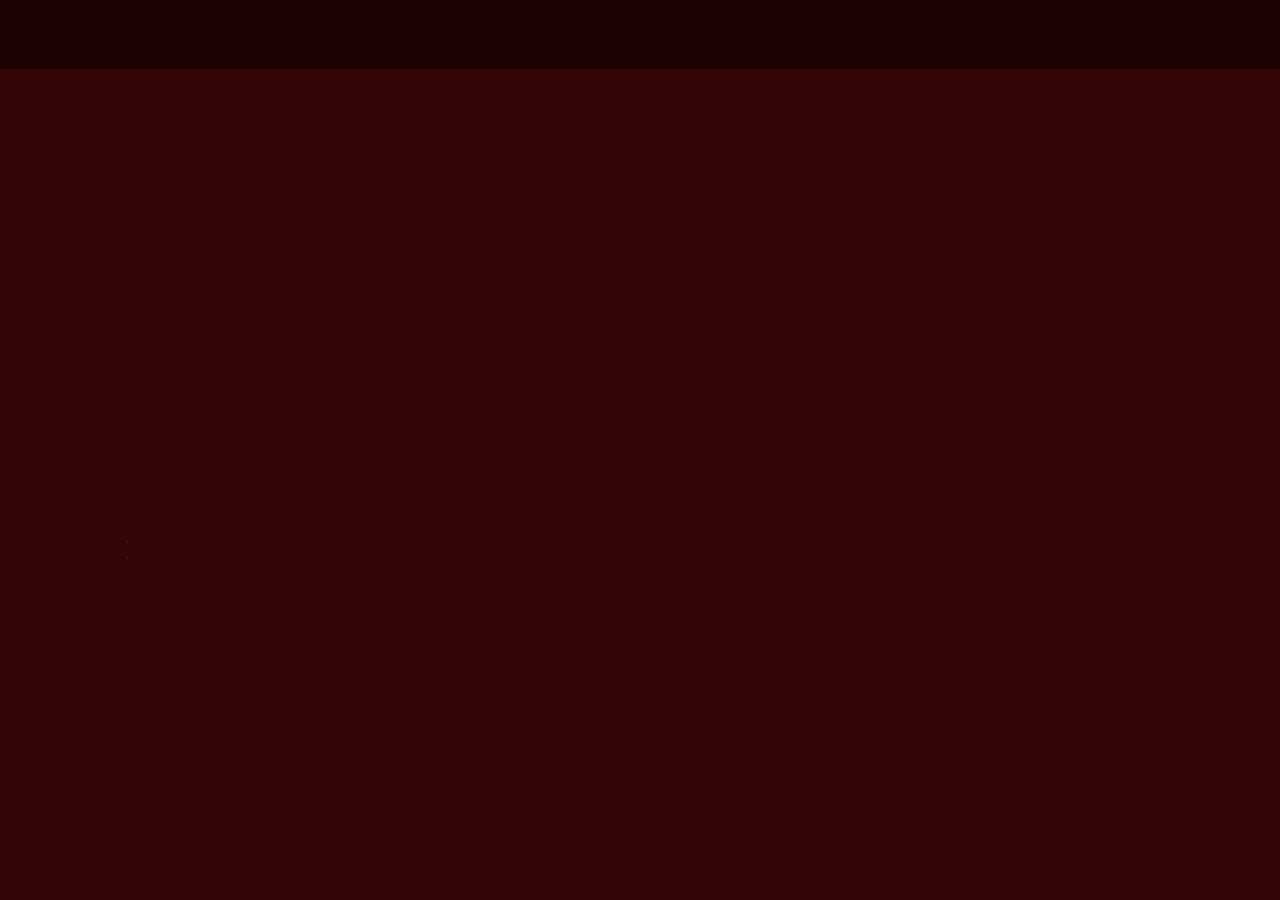
<file: index.html>
<!DOCTYPE html>
<html>
    <head>
        <meta charset="utf-8">
        <meta name="viewport" content="width=device-width, initial-scale=1">
        <title>Harvard University</title>
        <link rel="stylesheet" type="text/css" href="css/style.css">
        <link rel="stylesheet" type="text/css" href="https://cdnjs.cloudflare.com/ajax/libs/font-awesome/6.4.2/css/all.min.css">
        <link href='https://unpkg.com/boxicons@2.1.4/css/boxicons.min.css' rel='stylesheet'>
    </head>
    <body>
        
        <header>
            <div class="container">
                <a href="#" class="logo">Harvard.</a>

                <nav class="navbar">
                    <a href="index.html" class="active">Beranda</a>
                    <a href="fakultas.html">Fakultas</a>
                    <a href="fasilitas.html">Fasilitas</a>
                    <a href="kontak.html">Kontak</a>
                </nav>
            </div>
        </header>

        <section class="beranda">
        <div class="beranda-content">
            <h1>SELAMAT DATANG DI HARVARD!!!</h1>
            <h3>Sekilas tentang Harvard</h3>
            <p>Harvard adalah sebuah universitas ternama yang terletak di Cambridge, Massachusetts, Amerika Serikat. Didirikan pada tahun 1636, Harvard merupakan salah satu institusi pendidikan tertua di dunia. Universitas ini dikenal secara luas sebagai pusat keunggulan akademis dan telah memainkan peran penting dalam perkembangan intelektual, ilmiah, dan budaya. Dengan reputasi global yang kuat, Harvard menawarkan berbagai program studi dan memiliki fakultas terkemuka di berbagai bidang. Universitas Harvard juga terkenal karena alumninya yang termasuk banyak tokoh terkemuka di berbagai bidang, termasuk politik, bisnis, dan ilmu pengetahuan.</p>
            <div class="btn-box">
                <a href="sejarah.html">SEJARAH</a>
                <a href="pendiri.html">JOHN HARVARD</a>
            </div>
        </div>

        <div class="beranda-sci">
            <a href="https://www.instagram.com/harvard/?utm_source=ig_web_button_share_sheet&igshid=OGQ5ZDc2ODk2ZA=="><i class="fa-brands fa-instagram"></i></a>
            <a href="https://x.com/Harvard?s=20"><i class="fa-brands fa-x-twitter"></i></a>
            <a href="https://www.youtube.com/@harvard"><i class="fa-brands fa-youtube"></i></a>
        </div>
        
        <div class="gambar">
            <img src="logo/logo.png" width="330" height="330">
        </div>
        <span class="beranda-imgHover"></span>
        </section>
    </body>
</html>
</file>
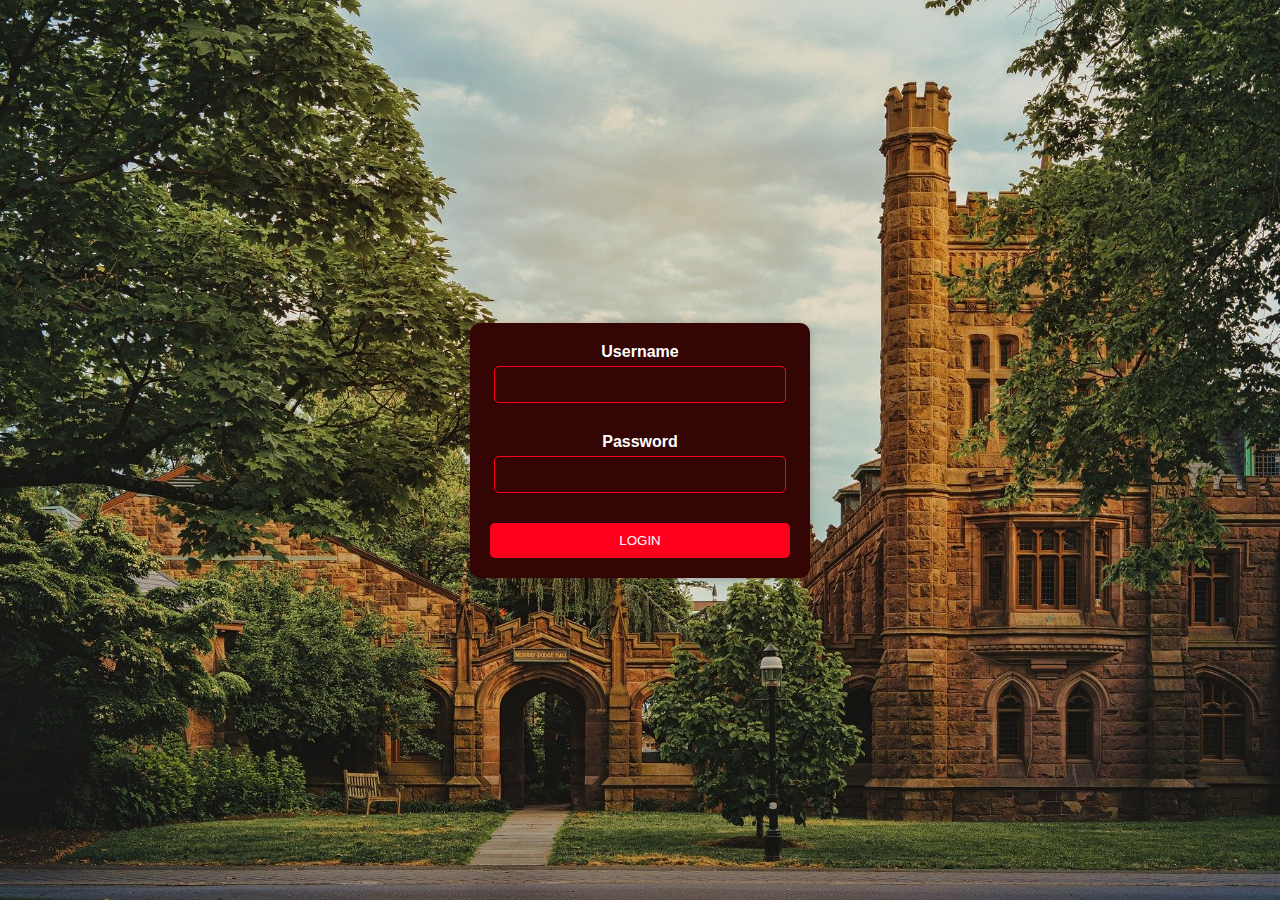
<file: login.html>
<!DOCTYPE html>
<html lang="en">
<head>
    <meta charset="UTF-8">
    <meta name="viewport" content="width=device-width, initial-scale=1.0">
    <link rel="stylesheet" href="css/login.css">
    <title>Login</title>
</head>
<body>
    <form id="loginForm">
        <div>
            <label for="username">Username</label>
            <input type="text" name="username" id="username">
        </div>
        <div>
            <label for="password">Password</label>
            <input type="password" name="username" id="password">
        </div>
        <button type="submit">LOGIN</button>
    </form>
    <script src="asset/script.js"></script>
</body>
</html>
</file>
<file: css/style.css>
* {
    margin: 0;
    padding: 0;
    box-sizing: border-box;
    font-family: 'Poppins', sans-serif;
}

body {
    background: #340505;
    color: #ededed;
}

.container {
    position: fixed;
    top: 0;
    left: 0;
    width: 100%;
    padding: 20px 10%;
    background: transparent;
    display: flex;
    justify-content: space-between;
    align-items: center;
    z-index: 100;
}
.container {
    background: #1c0303;
}
.container::before {
    content: '';
    position: absolute;
    top: 0;
    right: 0;
    width: 100%;
    height: 100%;
    background: #1c0303;
    animation: showRight 1s ease forwards;
    animation-delay: .4s;
}

.logo {
    position: relative;
    font-size: 25px;
    color: #ededed;
    text-decoration: none;
    font-weight: 600;
}

.logo::before {
    content: '';
    position: absolute;
    top: 0;
    right: 0;
    width: 100%;
    height: 100%;
    background: #1c0303;
    animation: showRight 1s ease forwards;
    animation-delay: .4s;
}

.navbar a {
    font-size: 18px;
    color: #ededed;
    text-decoration: none;
    font-weight: 500;
    margin-left: 35px;
    transition: .3s;
}

.navbar a:hover,
.navbar a.active {
    color: #FF001C;
}

.beranda {
    height: 100vh;
    display: flex;
    align-items: center;
    padding: 0 10%;
}

.beranda-content {
    max-width: 600px;
}

.beranda-content h1 {
    position: relative;
    font-size: 50px;
    font-weight: 700;
    line-height: 1.2;
}

.beranda-content h1::before {
    content: '';
    position: absolute;
    top: 0;
    right: 0;
    width: 100%;
    height: 100%;
    background: #340505;
    animation: showRight 1s ease forwards;
    animation-delay: 1s;
}

.beranda-content h3 {
    position: relative;
    margin: 20px 0 20px;
    font-size: 32px;
    font-weight: 700;
    color: #FF001C;
}

.beranda-content h3::before {
    content: '';
    position: absolute;
    top: 0;
    right: 0;
    width: 100%;
    height: 100%;
    background: #340505;
    animation: showRight 1s ease forwards;
    animation-delay: 1.6s;
}

.beranda-content p {
    position: relative;
    font-size: 14px;
    margin: 20px 0 40px;
    font-weight: 700;
}

.beranda-content p::before {
    content: '';
    position: absolute;
    top: 0;
    right: 0;
    width: 100%;
    height: 100%;
    background: #340505;
    animation: showRight 1s ease forwards;
    animation-delay: 1.3s;
}

.beranda-content .btn-box {
    position: relative;
    display: flex;
    justify-content: space-between;
    width: 345px;
    height: 50px;
}

.beranda-content .btn-box::before {
    content: '';
    position: absolute;
    top: 0;
    right: 0;
    width: 100%;
    height: 100%;
    background: #340505;
    animation: showRight 1s ease forwards;
    animation-delay: 1.9s;
    z-index: 2;
}

.btn-box a {
    position: relative;
    display: inline-flex;
    justify-content: center;
    align-items: center;
    width: 150px;
    height: 100%;
    background: #FF001C;
    border: 2px solid #FF001C;
    border-radius: 8px;
    color: #340505;
    text-decoration: none;
    font-weight: 600;
    letter-spacing: 1px;
    z-index: 1;
    overflow: hidden;
    transition: .5s;
}

.btn-box a:hover {
    color: #FF001C;
}

.btn-box a:nth-child(2) {
    background: transparent;
    color: #FF001C;
}

.btn-box a:nth-child(2):hover {
    color: #340505;
}

.btn-box a:nth-child(2)::before {
    background: #FF001C;
}

.btn-box a::before {
    content: '';
    position: absolute;
    top: 0;
    left: 0;
    width: 0;
    height: 100%;
    background: #340505;
    z-index: -1;
    transition: .5s;
}

.btn-box a:hover:before {
    width: 100%;
}

.beranda-sci {
    position: absolute;
    bottom: 40px;
    width: 170px;
    display: flex;
    justify-content: space-between;
}

.beranda-sci::before {
    content: '';
    position: absolute;
    top: 0;
    right: 0;
    width: 100%;
    height: 100%;
    background: #340505;
    animation: showRight 1s ease forwards;
    animation-delay: 2.5s;
    z-index: 2;
}

.beranda-sci a {
    position: relative;
    display: inline-flex;
    justify-content: center;
    align-items: center;
    width: 40px;
    height: 40px;
    background: transparent;
    border: 2px solid #FF001C;
    border-radius: 50%;
    font-size: 20px;
    color: #FF001C;
    text-decoration: none;
    z-index: 1;
    overflow: hidden;
    transition: .5s;
}

.beranda-sci a:hover {
    color: #340505;
}

.beranda-sci a::before {
    content: '';
    position: absolute;
    top: 0;
    left: 0;
    width: 0;
    height: 100%;
    background: #FF001C;
    z-index: -1;
    transition: .5s;
}

.beranda-sci a:hover::before {
    width: 100%;
}

.beranda-imgHover {
    position: absolute;
    top: 0;
    right: 50px;
    width: 500px;
    height: 100%;
    background: transparent;
    transition: .3s;
}

.beranda-imgHover::before {
    content: '';
    position: absolute;
    top: 0;
    right: 0;
    width: 100%;
    height: 100%;
    background: #340505;
    animation: showRight 1s ease forwards;
    animation-delay: 2s;
    z-index: 2;
}

.gambar {
    position: absolute;
    top: 200px;
    bottom: 0;
    right: 100px;
    width: 400px;
    height: 200px;
}

.beranda-imgHover:hover {
    background: #340505;
    opacity: .8;
}

@keyframes showRight {
    100% {
        width: 0;
    }
}
</file>
<file: css/login.css>
body {
    font-family: Arial, sans-serif;
    background: linear-gradient(to bottom, #340505, #FF001C);
    background-image: url('hbg.jpg');
    background-position: center;
    background-size: cover;
    height: 100vh;
    margin: 0;
    display: flex;
    justify-content: center;
    align-items: center;
    color: white;
}

#loginForm {
    width: 300px;
    padding: 20px;
    background-color: #340505;
    border-radius: 10px;
    box-shadow: 0px 0px 10px rgba(0, 0, 0, 0.2);
    text-align: center;
}

#loginForm div {
    margin-bottom: 15px;
}

#loginForm label {
    justify-content: center;
    display: block;
    margin-bottom: 5px;
    font-weight: bold;
    text-align: center;
    color: white;
}

#loginForm input[type="text"],
#loginForm input[type="password"] {
    width: 90%;
    padding: 10px;
    margin-bottom: 15px;
    border: 1px solid #FF001C;
    border-radius: 5px;
    background-color: #340505;
    color: white;
}

#loginForm button {
    width: 100%;
    padding: 10px;
    background-color: #FF001C;
    color: white;
    border: none;
    border-radius: 5px;
    cursor: pointer;
}

#loginForm button:hover {
    background-color: #340505;
    color: #FF001C;
}
</file>
